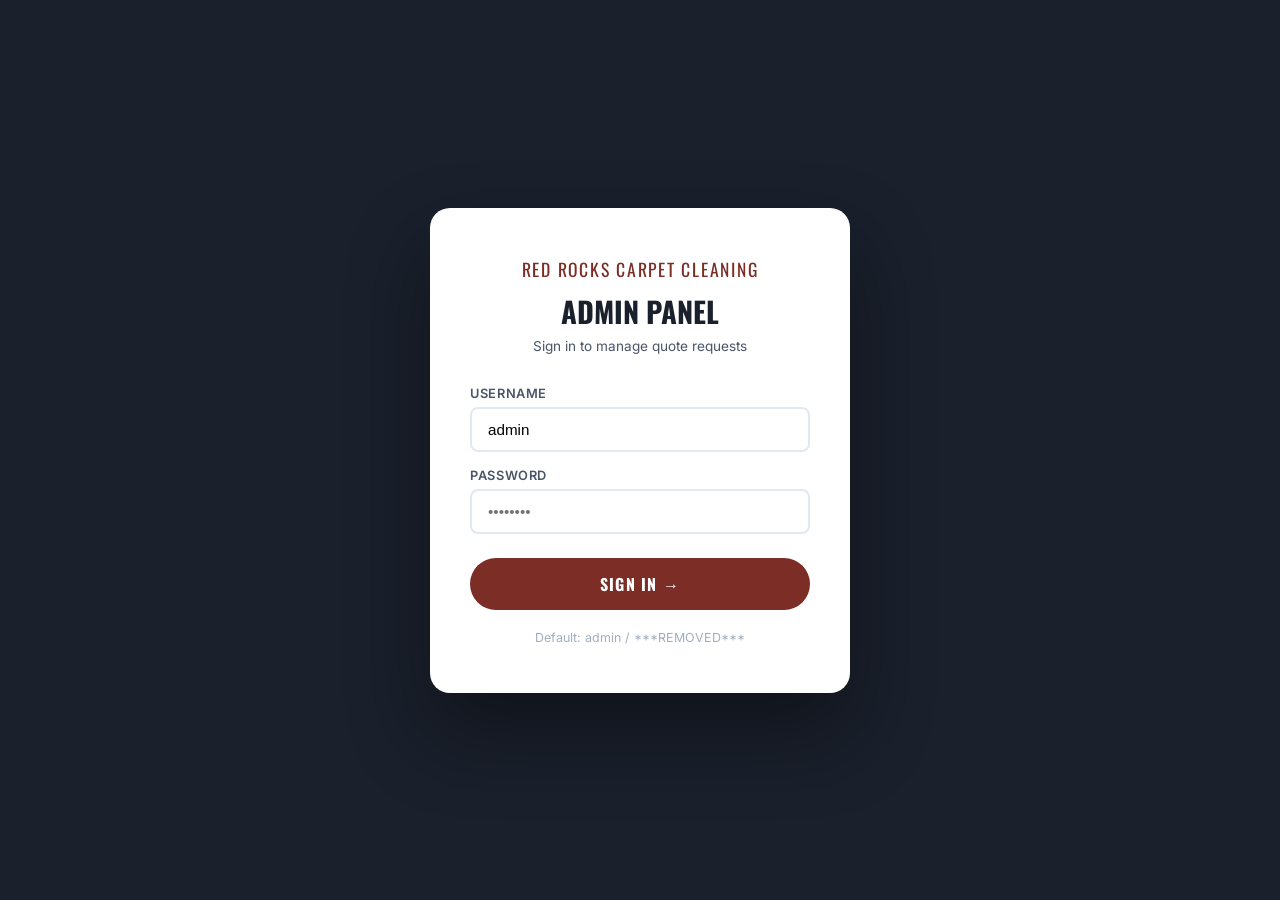
<file: admin.html>
﻿<!DOCTYPE html>
<html lang="en">

<head>
    <meta charset="UTF-8" />
    <meta name="viewport" content="width=device-width, initial-scale=1.0" />
    <title>Admin Dashboard — Red Rocks Carpet Cleaning</title>
    <link
        href="https://fonts.googleapis.com/css2?family=Inter:wght@300;400;500;600;700&family=Oswald:wght@600;700&display=swap"
        rel="stylesheet">
    <style>
        *,
        *::before,
        *::after {
            box-sizing: border-box;
            margin: 0;
            padding: 0;
        }

        :root {
            --primary: #7B2D26;
            --primary-dk: #5e221d;
            --accent: #D4AF37;
            --teal: #008080;
            --dark: #1A202C;
            --dark2: #2D3748;
            --dark3: #4A5568;
            --light: #F8F9FA;
            --border: #E2E8F0;
            --white: #fff;
            --radius: 12px;
        }

        body {
            font-family: 'Inter', sans-serif;
            background: var(--light);
            color: var(--dark3);
            min-height: 100vh;
        }

        /* Login Screen */
        .login-screen {
            position: fixed;
            inset: 0;
            background: var(--dark);
            display: flex;
            align-items: center;
            justify-content: center;
            z-index: 999;
        }

        .login-box {
            background: var(--white);
            border-radius: 20px;
            padding: 48px 40px;
            width: 100%;
            max-width: 420px;
            box-shadow: 0 40px 80px rgba(0, 0, 0, 0.4);
            text-align: center;
        }

        .login-logo {
            font-family: 'Oswald', sans-serif;
            font-size: 1.1rem;
            color: var(--primary);
            text-transform: uppercase;
            letter-spacing: 0.1em;
            margin-bottom: 8px;
        }

        .login-title {
            font-family: 'Oswald', sans-serif;
            font-size: 1.8rem;
            color: var(--dark);
            text-transform: uppercase;
            margin-bottom: 6px;
        }

        .login-sub {
            font-size: 0.85rem;
            color: var(--dark3);
            margin-bottom: 32px;
        }

        .login-group {
            display: flex;
            flex-direction: column;
            gap: 6px;
            margin-bottom: 16px;
            text-align: left;
        }

        .login-group label {
            font-size: 0.8rem;
            font-weight: 600;
            color: var(--dark3);
            text-transform: uppercase;
            letter-spacing: 0.05em;
        }

        .login-group input {
            width: 100%;
            padding: 12px 16px;
            border: 2px solid var(--border);
            border-radius: 8px;
            font-size: 0.95rem;
            outline: none;
            transition: border-color 0.2s;
        }

        .login-group input:focus {
            border-color: var(--primary);
        }

        .login-btn {
            width: 100%;
            padding: 14px;
            background: var(--primary);
            color: var(--white);
            border: none;
            border-radius: 50px;
            font-family: 'Oswald', sans-serif;
            font-size: 1rem;
            font-weight: 700;
            text-transform: uppercase;
            letter-spacing: 0.08em;
            cursor: pointer;
            margin-top: 8px;
            transition: background 0.2s;
        }

        .login-btn:hover {
            background: var(--primary-dk);
        }

        .login-error {
            color: #991b1b;
            background: #fef2f2;
            border: 1px solid #fca5a5;
            border-radius: 8px;
            padding: 10px 14px;
            font-size: 0.85rem;
            margin-top: 12px;
            display: none;
        }

        /* Layout */
        .admin-layout {
            display: flex;
            min-height: 100vh;
        }

        .sidebar {
            width: 240px;
            background: var(--dark);
            flex-shrink: 0;
            display: flex;
            flex-direction: column;
            position: fixed;
            top: 0;
            left: 0;
            bottom: 0;
            z-index: 100;
        }

        .sidebar-logo {
            padding: 28px 24px 20px;
            border-bottom: 1px solid rgba(255, 255, 255, 0.08);
        }

        .sidebar-logo-text {
            font-family: 'Oswald', sans-serif;
            font-size: 1rem;
            color: var(--white);
            text-transform: uppercase;
            letter-spacing: 0.06em;
            line-height: 1.2;
        }

        .sidebar-logo-sub {
            font-size: 0.72rem;
            color: var(--accent);
            margin-top: 2px;
        }

        .sidebar-nav {
            padding: 16px 0;
            flex: 1;
        }

        .nav-item {
            display: flex;
            align-items: center;
            gap: 12px;
            padding: 12px 24px;
            color: rgba(255, 255, 255, 0.6);
            font-size: 0.88rem;
            font-weight: 500;
            cursor: pointer;
            transition: all 0.2s;
            border-left: 3px solid transparent;
            text-decoration: none;
        }

        .nav-item:hover,
        .nav-item.active {
            color: var(--white);
            background: rgba(255, 255, 255, 0.07);
            border-left-color: var(--accent);
        }

        .nav-item .icon {
            font-size: 1.1rem;
            width: 20px;
            text-align: center;
        }

        .nav-item .badge {
            margin-left: auto;
            background: var(--primary);
            color: var(--white);
            font-size: 0.72rem;
            font-weight: 700;
            padding: 2px 8px;
            border-radius: 50px;
        }

        .sidebar-footer {
            padding: 20px 24px;
            border-top: 1px solid rgba(255, 255, 255, 0.08);
        }

        .logout-btn {
            background: none;
            border: 1px solid rgba(255, 255, 255, 0.2);
            color: rgba(255, 255, 255, 0.6);
            padding: 8px 16px;
            border-radius: 50px;
            font-size: 0.82rem;
            cursor: pointer;
            width: 100%;
            transition: all 0.2s;
        }

        .logout-btn:hover {
            background: rgba(255, 255, 255, 0.08);
            color: var(--white);
        }

        /* Main */
        .main-content {
            margin-left: 240px;
            flex: 1;
            display: flex;
            flex-direction: column;
            min-height: 100vh;
        }

        .topbar {
            background: var(--white);
            border-bottom: 1px solid var(--border);
            padding: 20px 32px;
            display: flex;
            align-items: center;
            justify-content: space-between;
            position: sticky;
            top: 0;
            z-index: 50;
        }

        .topbar-title {
            font-family: 'Oswald', sans-serif;
            font-size: 1.4rem;
            color: var(--dark);
            text-transform: uppercase;
            letter-spacing: 0.04em;
        }

        .topbar-time {
            font-size: 0.82rem;
            color: var(--dark3);
        }

        .page-body {
            padding: 32px;
            flex: 1;
        }

        /* Stats cards */
        .stats-row {
            display: grid;
            grid-template-columns: repeat(4, 1fr);
            gap: 20px;
            margin-bottom: 32px;
        }

        .stat-card {
            background: var(--white);
            border-radius: var(--radius);
            padding: 24px;
            border: 1px solid var(--border);
            box-shadow: 0 2px 8px rgba(0, 0, 0, 0.04);
        }

        .stat-label {
            font-size: 0.78rem;
            font-weight: 600;
            color: var(--dark3);
            text-transform: uppercase;
            letter-spacing: 0.08em;
            margin-bottom: 8px;
        }

        .stat-value {
            font-family: 'Oswald', sans-serif;
            font-size: 2.2rem;
            font-weight: 700;
            color: var(--dark);
            line-height: 1;
        }

        .stat-card.primary .stat-value {
            color: var(--primary);
        }

        .stat-card.teal .stat-value {
            color: var(--teal);
        }

        .stat-card.accent .stat-value {
            color: #b7860f;
        }

        /* Table section */
        .section-card {
            background: var(--white);
            border-radius: var(--radius);
            border: 1px solid var(--border);
            box-shadow: 0 2px 8px rgba(0, 0, 0, 0.04);
            overflow: hidden;
            margin-bottom: 28px;
        }

        .section-top {
            padding: 20px 24px;
            border-bottom: 1px solid var(--border);
            display: flex;
            align-items: center;
            justify-content: space-between;
            flex-wrap: wrap;
            gap: 12px;
        }

        .section-top h3 {
            font-family: 'Oswald', sans-serif;
            font-size: 1.1rem;
            color: var(--dark);
            text-transform: uppercase;
            letter-spacing: 0.04em;
        }

        .filter-row {
            display: flex;
            gap: 8px;
            flex-wrap: wrap;
        }

        .filter-btn {
            padding: 6px 14px;
            border-radius: 50px;
            border: 1px solid var(--border);
            background: var(--white);
            font-size: 0.8rem;
            color: var(--dark3);
            cursor: pointer;
            transition: all 0.2s;
            font-family: 'Inter', sans-serif;
        }

        .filter-btn:hover,
        .filter-btn.active {
            background: var(--primary);
            color: var(--white);
            border-color: var(--primary);
        }

        .refresh-btn {
            padding: 8px 16px;
            border-radius: 50px;
            border: 1px solid var(--border);
            background: var(--light);
            font-size: 0.82rem;
            color: var(--dark3);
            cursor: pointer;
            display: flex;
            align-items: center;
            gap: 6px;
            transition: all 0.2s;
            font-family: 'Inter', sans-serif;
        }

        .refresh-btn:hover {
            border-color: var(--primary);
            color: var(--primary);
        }

        table {
            width: 100%;
            border-collapse: collapse;
        }

        th {
            background: var(--light);
            padding: 12px 16px;
            text-align: left;
            font-size: 0.75rem;
            font-weight: 700;
            color: var(--dark3);
            text-transform: uppercase;
            letter-spacing: 0.08em;
            border-bottom: 1px solid var(--border);
            white-space: nowrap;
        }

        td {
            padding: 14px 16px;
            border-bottom: 1px solid var(--border);
            font-size: 0.87rem;
            color: var(--dark3);
            vertical-align: top;
        }

        tr:last-child td {
            border-bottom: none;
        }

        tr:hover td {
            background: #fafafa;
        }

        .name-cell {
            font-weight: 600;
            color: var(--dark);
        }

        .status-badge {
            display: inline-block;
            padding: 3px 10px;
            border-radius: 50px;
            font-size: 0.75rem;
            font-weight: 700;
            text-transform: uppercase;
            letter-spacing: 0.05em;
        }

        .status-new {
            background: #dbeafe;
            color: #1e40af;
        }

        .status-contacted {
            background: #fef3c7;
            color: #92400e;
        }

        .status-completed {
            background: #dcfce7;
            color: #166534;
        }

        .status-pending {
            background: #ede9fe;
            color: #5b21b6;
        }

        .status-pending_sync {
            background: #f3f4f6;
            color: #6b7280;
        }

        .action-btn {
            background: none;
            border: 1px solid var(--border);
            border-radius: 6px;
            padding: 5px 10px;
            font-size: 0.78rem;
            cursor: pointer;
            margin-right: 4px;
            transition: all 0.2s;
            font-family: 'Inter', sans-serif;
        }

        .action-btn:hover {
            border-color: var(--primary);
            color: var(--primary);
        }

        .empty-state {
            text-align: center;
            padding: 60px 24px;
            color: var(--dark3);
        }

        .empty-icon {
            font-size: 3rem;
            margin-bottom: 12px;
        }

        .empty-state h4 {
            font-family: 'Oswald', sans-serif;
            font-size: 1.2rem;
            color: var(--dark);
            margin-bottom: 6px;
        }

        .loader {
            padding: 48px;
            text-align: center;
            color: var(--dark3);
            font-size: 0.9rem;
        }

        .page {
            display: none;
        }

        .page.active {
            display: block;
        }

        /* Timestamp */
        .date-cell {
            white-space: nowrap;
        }

        /* Alert */
        .alert {
            padding: 12px 16px;
            border-radius: 8px;
            font-size: 0.85rem;
            margin-bottom: 20px;
        }

        .alert-info {
            background: #dbeafe;
            color: #1e40af;
            border: 1px solid #93c5fd;
        }

        .alert-warning {
            background: #fef3c7;
            color: #92400e;
            border: 1px solid #fcd34d;
        }
    </style>
</head>

<body>

    <!-- ===== LOGIN ===== -->
    <div class="login-screen" id="loginScreen">
        <div class="login-box">
            <div class="login-logo">Red Rocks Carpet Cleaning</div>
            <h1 class="login-title">Admin Panel</h1>
            <p class="login-sub">Sign in to manage quote requests</p>
            <form onsubmit="handleLogin(event)">
                <div class="login-group">
                    <label for="lUser">Username</label>
                    <input id="lUser" type="text" value="admin" placeholder="admin" autocomplete="username" />
                </div>
                <div class="login-group">
                    <label for="lPass">Password</label>
                    <input id="lPass" type="password" placeholder="••••••••" autocomplete="current-password" />
                </div>
                <button class="login-btn" type="submit">Sign In →</button>
                <div class="login-error" id="loginError">Invalid username or password.</div>
            </form>
            <p style="margin-top:20px;font-size:0.78rem;color:#a0aec0;">Default: admin / ***REMOVED***</p>
        </div>
    </div>

    <!-- ===== ADMIN LAYOUT ===== -->
    <div class="admin-layout" id="adminLayout" style="display:none">
        <!-- Sidebar -->
        <aside class="sidebar">
            <div class="sidebar-logo">
                <div class="sidebar-logo-text">Red Rocks Admin</div>
                <div class="sidebar-logo-sub">Management Dashboard</div>
            </div>
            <nav class="sidebar-nav">
                <a class="nav-item active" onclick="showPage('quotes')" href="#" data-testid="nav-quotes">
                    <span class="icon">📋</span> Quote Requests
                    <span class="badge" id="newBadge">0</span>
                </a>
                <a class="nav-item" onclick="showPage('contacts')" href="#" data-testid="nav-contacts">
                    <span class="icon">✉️</span> Contact Messages
                </a>
                <a class="nav-item" onclick="showPage('stats')" href="#" data-testid="nav-stats">
                    <span class="icon">📊</span> Statistics
                </a>
                <a class="nav-item" href="index.html" target="_blank" data-testid="nav-website">
                    <span class="icon">🌐</span> View Website
                </a>
                <a class="nav-item" onclick="openSettings()" href="#" data-testid="nav-settings">
                    <span class="icon">⚙️</span> Connection Settings
                </a>
            </nav>
            <div class="sidebar-footer">
                <button class="logout-btn" onclick="logout()">← Sign Out</button>
            </div>
        </aside>

        <!-- Main -->
        <main class="main-content">
            <div class="topbar">
                <div class="topbar-title" id="pageTitle">Quote Requests</div>
                <div class="topbar-time" id="topbarTime"></div>
            </div>

            <div class="page-body">
                <!-- QUOTES PAGE -->
                <div class="page active" id="page-quotes">
                    <div class="stats-row" id="statsRow">
                        <div class="stat-card primary">
                            <div class="stat-label">Total Quotes</div>
                            <div class="stat-value" id="statTotal">—</div>
                        </div>
                        <div class="stat-card">
                            <div class="stat-label">New</div>
                            <div class="stat-value" id="statNew">—</div>
                        </div>
                        <div class="stat-card teal">
                            <div class="stat-label">Contacted</div>
                            <div class="stat-value" id="statContacted">—</div>
                        </div>
                        <div class="stat-card accent">
                            <div class="stat-label">Completed</div>
                            <div class="stat-value" id="statCompleted">—</div>
                        </div>
                    </div>

                    <div class="section-card">
                        <div class="section-top">
                            <h3>All Quote Requests</h3>
                            <div style="display:flex;gap:8px;flex-wrap:wrap;align-items:center">
                                <div class="filter-row">
                                    <button class="filter-btn active" onclick="filterQuotes('all', this)">All</button>
                                    <button class="filter-btn" onclick="filterQuotes('new', this)">New</button>
                                    <button class="filter-btn" onclick="filterQuotes('pending', this)">Pending</button>
                                    <button class="filter-btn"
                                        onclick="filterQuotes('contacted', this)">Contacted</button>
                                    <button class="filter-btn"
                                        onclick="filterQuotes('completed', this)">Completed</button>
                                </div>
                                <button class="refresh-btn" onclick="loadData()" data-testid="refresh-quotes">🔄
                                    Refresh</button>
                            </div>
                        </div>
                        <div id="quotesTableWrap">
                            <div class="loader">Loading quotes...</div>
                        </div>
                    </div>
                </div>

                <!-- CONTACTS PAGE -->
                <div class="page" id="page-contacts">
                    <div class="section-card">
                        <div class="section-top">
                            <h3>Contact Messages</h3>
                            <button class="refresh-btn" onclick="loadContacts()" data-testid="refresh-contacts">🔄
                                Refresh</button>
                        </div>
                        <div id="contactsTableWrap">
                            <div class="loader">Loading messages...</div>
                        </div>
                    </div>
                </div>

                <!-- STATS PAGE -->
                <div class="page" id="page-stats">
                    <div class="stats-row">
                        <div class="stat-card primary">
                            <div class="stat-label">Total Quotes</div>
                            <div class="stat-value" id="statTotal2">—</div>
                        </div>
                        <div class="stat-card">
                            <div class="stat-label">New</div>
                            <div class="stat-value" id="statNew2">—</div>
                        </div>
                        <div class="stat-card teal">
                            <div class="stat-label">Contacted</div>
                            <div class="stat-value" id="statContacted2">—</div>
                        </div>
                        <div class="stat-card accent">
                            <div class="stat-label">Completed</div>
                            <div class="stat-value" id="statCompleted2">—</div>
                        </div>
                    </div>
                    <div class="section-card">
                        <div class="section-top">
                            <h3>Statistics Overview</h3>
                        </div>
                        <div style="padding:24px" id="statsDetails">
                            <div class="loader">Loading stats...</div>
                        </div>
                    </div>
                </div>
            </div>
        </main>
    </div>

    <!-- ===== SETTINGS MODAL ===== -->
    <div id="settingsModal" class="login-screen"
        style="display:none; background:rgba(0,0,0,0.8); backdrop-filter:blur(4px);">
        <div class="login-box" style="max-width:500px">
            <h2 class="login-title">Netlify Connection</h2>
            <p class="login-sub">Enter your credentials to sync with Netlify Forms</p>
            <div class="login-group">
                <label>Netlify Personal Access Token</label>
                <input id="netToken" type="password" placeholder="nfp_..." />
                <small style="color:#718096;margin-top:4px">Generate this in your Netlify User Settings</small>
            </div>
            <div class="login-group">
                <label>Netlify Site ID</label>
                <input id="netSiteId" type="text" placeholder="ba1a2b3c-..." />
                <small style="color:#718096;margin-top:4px">Found in Site Configuration > General</small>
            </div>
            <div style="display:flex;gap:12px;margin-top:20px">
                <button class="login-btn" onclick="saveSettings()">Save Configuration</button>
                <button class="login-btn" style="background:#4A5568" onclick="closeSettings()">Cancel</button>
            </div>
        </div>
    </div>

    <script>
        // Netlify Configuration. Loaded from localStorage; set via Settings panel.
        // Never hardcode tokens here — this file is committed to a public repo.
        // TODO: move admin actions behind a Netlify Function so the token can stay server-side.
        let NETLIFY_TOKEN = localStorage.getItem('netlify_token') || '';
        let NETLIFY_SITE_ID = localStorage.getItem('netlify_site_id') || '';

        let authHeader = '';
        let allQuotes = [];
        let currentFilter = 'all';

        // ===== LOGIN =====
        async function handleLogin(e) {
            e.preventDefault();
            const user = document.getElementById('lUser').value;
            const pass = document.getElementById('lPass').value;
            const err = document.getElementById('loginError');
            const btn = e.target.querySelector('button');

            btn.textContent = 'Signing in...';
            btn.disabled = true;
            err.style.display = 'none';

            // Client-side check only — NOT real auth. Replace with Netlify Identity
            // or a serverless function for anything sensitive.
            // TODO: change CHANGE_ME_BEFORE_DEPLOY to a strong password before deploying,
            // and never commit the deployed value to a public repo.
            if (user === 'admin' && pass === 'CHANGE_ME_BEFORE_DEPLOY') {
                authHeader = 'Basic ' + btoa(user + ':' + pass);
                enterDashboard();
            } else {
                err.style.display = 'block';
            }

            btn.textContent = 'Sign In →';
            btn.disabled = false;
        }

        function enterDashboard() {
            document.getElementById('loginScreen').style.display = 'none';
            document.getElementById('adminLayout').style.display = 'flex';
            setInterval(updateTime, 1000);
            updateTime();
            loadData();
        }

        function logout() {
            authHeader = '';
            document.getElementById('loginScreen').style.display = 'flex';
            document.getElementById('adminLayout').style.display = 'none';
        }

        // ===== SETTINGS =====
        function openSettings() {
            document.getElementById('netToken').value = NETLIFY_TOKEN;
            document.getElementById('netSiteId').value = NETLIFY_SITE_ID;
            document.getElementById('settingsModal').style.display = 'flex';
        }

        function closeSettings() {
            document.getElementById('settingsModal').style.display = 'none';
        }

        function saveSettings() {
            NETLIFY_TOKEN = document.getElementById('netToken').value.trim();
            NETLIFY_SITE_ID = document.getElementById('netSiteId').value.trim();
            localStorage.setItem('netlify_token', NETLIFY_TOKEN);
            localStorage.setItem('netlify_site_id', NETLIFY_SITE_ID);
            closeSettings();
            loadData(); // Reload with new credentials
        }

        // ===== TIME =====
        function updateTime() {
            const now = new Date();
            document.getElementById('topbarTime').textContent =
                now.toLocaleString('en-US', { weekday: 'short', month: 'short', day: 'numeric', hour: '2-digit', minute: '2-digit' });
        }

        // ===== PAGE NAV =====
        function showPage(name) {
            document.querySelectorAll('.page').forEach(p => p.classList.remove('active'));
            document.querySelectorAll('.nav-item').forEach(n => n.classList.remove('active'));
            document.getElementById('page-' + name).classList.add('active');
            event.currentTarget.classList.add('active');
            const titles = { quotes: 'Quote Requests', contacts: 'Contact Messages', stats: 'Statistics' };
            document.getElementById('pageTitle').textContent = titles[name] || name;
            if (name === 'contacts') loadContacts();
            if (name === 'stats') loadStats();
        }

        // ===== LOAD DATA =====
        async function loadData() {
            await loadQuotes();
            await loadContacts();
            await loadStats();
        }

        async function loadQuotes() {
            const wrap = document.getElementById('quotesTableWrap');
            wrap.innerHTML = '<div class="loader">Loading quotes from Netlify...</div>';

            if (!NETLIFY_TOKEN || !NETLIFY_SITE_ID) {
                wrap.innerHTML = `<div class="empty-state">
                    <div class="empty-icon">⚙️</div>
                    <h4>Connection Required</h4>
                    <p>Please enter your Netlify Access Token and Site ID in the settings to sync quotes.</p>
                    <button class="action-btn" onclick="openSettings()" style="margin-top:10px">Open Settings</button>
                </div>`;
                allQuotes = JSON.parse(localStorage.getItem('quotes') || '[]');
                renderQuotes();
                return;
            }

            try {
                // Fetch submissions from Netlify API
                const res = await fetch(`https://api.netlify.com/api/v1/sites/${NETLIFY_SITE_ID}/submissions`, {
                    headers: { 'Authorization': `Bearer ${NETLIFY_TOKEN}` }
                });

                if (res.ok) {
                    const submissions = await res.json();
                    const netlifyQuotes = submissions
                        .filter(s => s.form_name === 'quote')
                        .map(s => ({
                            id: s.id,
                            name: s.data.name,
                            phone: s.data.phone,
                            email: s.data.email,
                            service: s.data.service,
                            message: s.data.message,
                            status: s.data.status || 'new',
                            created_at: s.created_at
                        }));

                    // Merge logic: Start with local data, add server data if not present
                    const localQuotes = JSON.parse(localStorage.getItem('quotes') || '[]');
                    let merged = [...localQuotes];

                    netlifyQuotes.forEach(nq => {
                        // Check if this server quote already exists in our merged list (by server ID or content)
                        const exists = merged.some(l => l.id === nq.id || (l.name === nq.name && l.message === nq.message && Math.abs(new Date(l.created_at) - new Date(nq.created_at)) < 60000));
                        if (!exists) {
                            merged.push(nq);
                        } else {
                            // Update the local one with server ID if it was a local-only placeholder
                            const localIdx = merged.findIndex(l => !l.id.toString().includes('-') && l.name === nq.name && l.message === nq.message);
                            if (localIdx !== -1) merged[localIdx].id = nq.id;
                        }
                    });

                    allQuotes = merged.sort((a, b) => new Date(b.created_at) - new Date(a.created_at));
                    saveQuotesLocally();
                } else {
                    throw new Error('Netlify API error');
                }
            } catch (err) {
                console.warn('Netlify sync failed, using local storage:', err);
                allQuotes = JSON.parse(localStorage.getItem('quotes') || '[]');
            }
            renderQuotes();
        }

        function filterQuotes(filter, btn) {
            currentFilter = filter;
            document.querySelectorAll('.filter-btn').forEach(b => b.classList.remove('active'));
            btn.classList.add('active');
            renderQuotes();
        }

        function renderQuotes() {
            const wrap = document.getElementById('quotesTableWrap');
            let data = currentFilter === 'all' ? allQuotes : allQuotes.filter(q => q.status === currentFilter);

            // Update badge
            const newCount = allQuotes.filter(q => q.status === 'new').length;
            document.getElementById('newBadge').textContent = newCount;

            if (!data.length) {
                wrap.innerHTML = `<div class="empty-state"><div class="empty-icon">📭</div><h4>No quotes found</h4><p>Quote requests will appear here after submission.</p></div>`;
                return;
            }

            wrap.innerHTML = `<table>
      <thead><tr>
        <th>#</th><th>Name</th><th>Phone</th><th>Email</th>
        <th>Service</th><th>Status</th><th>Date</th><th>Actions</th>
      </tr></thead>
      <tbody>
        ${data.map((q, i) => `
          <tr id="row-${q.id}">
            <td>${i + 1}</td>
            <td class="name-cell">${esc(q.name)}</td>
            <td><a href="tel:${esc(q.phone)}" style="color:#7B2D26;text-decoration:none">${esc(q.phone)}</a></td>
            <td>${q.email ? esc(q.email) : '<span style="color:#a0aec0">—</span>'}</td>
            <td>${esc(q.service ? q.service.replace(/-/g, ' ') : '')}</td>
            <td><span class="status-badge status-${esc(q.status || 'new')}">${esc(q.status || 'new')}</span></td>
            <td class="date-cell">${formatDate(q.created_at)}</td>
            <td>
              ${q.status !== 'pending' ? `<button class="action-btn" style="color:#5b21b6;border-color:#ede9fe" onclick="updateStatus('${q.id}','pending')">⏳ Pending</button>` : ''}
              ${q.status !== 'contacted' ? `<button class="action-btn" onclick="updateStatus('${q.id}','contacted')">📞 Contacted</button>` : ''}
              ${q.status !== 'completed' ? `<button class="action-btn" onclick="updateStatus('${q.id}','completed')">✅ Done</button>` : ''}
              <button class="action-btn" style="color:#991b1b" onclick="deleteQuote('${q.id}')">🗑</button>
            </td>
          </tr>
          ${q.message ? `<tr style="background:#fafafa"><td colspan="8" style="padding:8px 16px 14px 40px;font-size:0.82rem;color:#718096;font-style:italic">"${esc(q.message)}"</td></tr>` : ''}
        `).join('')}
      </tbody>
    </table>`;
        }

        // Persist allQuotes to localStorage so changes survive page reload
        function saveQuotesLocally() {
            localStorage.setItem('quotes', JSON.stringify(allQuotes));
        }

        async function updateStatus(id, status) {
            // Update in memory immediately
            const q = allQuotes.find(x => x.id == id);
            if (q) q.status = status;
            saveQuotesLocally(); // persist right away
            renderQuotes();
            // Note: In Direct Netlify mode, status is tracked locally per device/browser 
            // unless we use a more complex setup. For a simple zip, this is the best 'forever' balance.
        }

        async function deleteQuote(id) {
            if (!confirm('Delete this quote request?')) return;

            // Remove from local list
            allQuotes = allQuotes.filter(q => q.id != id);
            saveQuotesLocally();
            renderQuotes();

            // Also attempt to delete from Netlify API
            if (NETLIFY_TOKEN) {
                try {
                    await fetch(`https://api.netlify.com/api/v1/submissions/${id}`, {
                        method: 'DELETE',
                        headers: { 'Authorization': `Bearer ${NETLIFY_TOKEN}` }
                    });
                } catch (err) { console.warn('Could not delete from Netlify servers'); }
            }
        }

        async function loadContacts() {
            const wrap = document.getElementById('contactsTableWrap');
            wrap.innerHTML = '<div class="loader">Loading messages from Netlify...</div>';

            if (!NETLIFY_TOKEN || !NETLIFY_SITE_ID) {
                const data = JSON.parse(localStorage.getItem('contacts') || '[]');
                renderContacts(data);
                return;
            }

            try {
                const res = await fetch(`https://api.netlify.com/api/v1/sites/${NETLIFY_SITE_ID}/submissions`, {
                    headers: { 'Authorization': `Bearer ${NETLIFY_TOKEN}` }
                });
                if (res.ok) {
                    const submissions = await res.json();
                    const netlifyContacts = submissions
                        .filter(s => s.form_name === 'contact')
                        .map(s => ({
                            id: s.id,
                            name: s.data.name,
                            email: s.data.email,
                            subject: s.data.subject,
                            message: s.data.message,
                            created_at: s.created_at
                        }));

                    const localContacts = JSON.parse(localStorage.getItem('contacts') || '[]');
                    let merged = [...localContacts];

                    netlifyContacts.forEach(nc => {
                        const exists = merged.some(l => l.id === nc.id || (l.name === nc.name && l.message === nc.message));
                        if (!exists) {
                            merged.push(nc);
                        } else {
                            const localIdx = merged.findIndex(l => !l.id.toString().includes('-') && l.name === nc.name && l.message === nc.message);
                            if (localIdx !== -1) merged[localIdx].id = nc.id;
                        }
                    });

                    const data = merged.sort((a, b) => new Date(b.created_at) - new Date(a.created_at));
                    localStorage.setItem('contacts', JSON.stringify(data));
                    renderContacts(data);
                } else { throw new Error(); }
            } catch (err) {
                const data = JSON.parse(localStorage.getItem('contacts') || '[]');
                renderContacts(data);
            }
        }

        function renderContacts(data) {
            const wrap = document.getElementById('contactsTableWrap');
            wrap.innerHTML = `<table>
      <thead><tr><th>#</th><th>Name</th><th>Email</th><th>Subject</th><th>Message</th><th>Date</th></tr></thead>
      <tbody>
        ${data.map((c, i) => `<tr>
          <td>${i + 1}</td>
          <td class="name-cell">${esc(c.name)}</td>
          <td><a href="mailto:${esc(c.email)}" style="color:#7B2D26">${esc(c.email)}</a></td>
          <td>${esc(c.subject)}</td>
          <td style="max-width:300px;white-space:pre-wrap">${esc(c.message)}</td>
          <td class="date-cell">${formatDate(c.created_at)}</td>
        </tr>`).join('')}
      </tbody>
    </table>`;
        }

        async function loadStats() {
            let stats = { total: 0, new: 0, contacted: 0, completed: 0 };

            // Compute from local data (which is merged with server data)
            stats.total = allQuotes.length;
            stats.new = allQuotes.filter(q => q.status === 'new').length;
            stats.contacted = allQuotes.filter(q => q.status === 'contacted').length;
            stats.completed = allQuotes.filter(q => q.status === 'completed').length;

            document.getElementById('statTotal').textContent = stats.total;
            document.getElementById('statNew').textContent = stats.new;
            document.getElementById('statContacted').textContent = stats.contacted;
            document.getElementById('statCompleted').textContent = stats.completed;
            document.getElementById('statTotal2').textContent = stats.total;
            document.getElementById('statNew2').textContent = stats.new;
            document.getElementById('statContacted2').textContent = stats.contacted;
            document.getElementById('statCompleted2').textContent = stats.completed;
            const details = document.getElementById('statsDetails');
            if (details) {
                const pct = t => stats.total ? Math.round((t / stats.total) * 100) : 0;
                details.innerHTML = `
        <table><thead><tr><th>Status</th><th>Count</th><th>Percentage</th></tr></thead>
        <tbody>
          <tr><td><span class="status-badge status-new">new</span></td><td>${stats.new}</td><td>${pct(stats.new)}%</td></tr>
          <tr><td><span class="status-badge status-contacted">contacted</span></td><td>${stats.contacted}</td><td>${pct(stats.contacted)}%</td></tr>
          <tr><td><span class="status-badge status-completed">completed</span></td><td>${stats.completed}</td><td>${pct(stats.completed)}%</td></tr>
          <tr><td><strong>Total</strong></td><td><strong>${stats.total}</strong></td><td>100%</td></tr>
        </tbody></table>
        <div class="alert alert-info" style="margin-top:20px">
          💡 Quote requests submitted via the website form are automatically stored and appear here as <strong>new</strong> status. Mark them as <strong>contacted</strong> after calling the customer, and <strong>completed</strong> once the job is done.
        </div>`;
            }
        }

        // ===== HELPERS =====
        function formatDate(iso) {
            if (!iso) return '—';
            try { return new Date(iso).toLocaleString('en-US', { month: 'short', day: 'numeric', year: 'numeric', hour: '2-digit', minute: '2-digit' }); }
            catch { return iso; }
        }
        function esc(str) {
            if (!str) return '';
            return String(str).replace(/&/g, '&amp;').replace(/</g, '&lt;').replace(/>/g, '&gt;').replace(/"/g, '&quot;');
        }
    </script>
</body>

</html>
</file>
